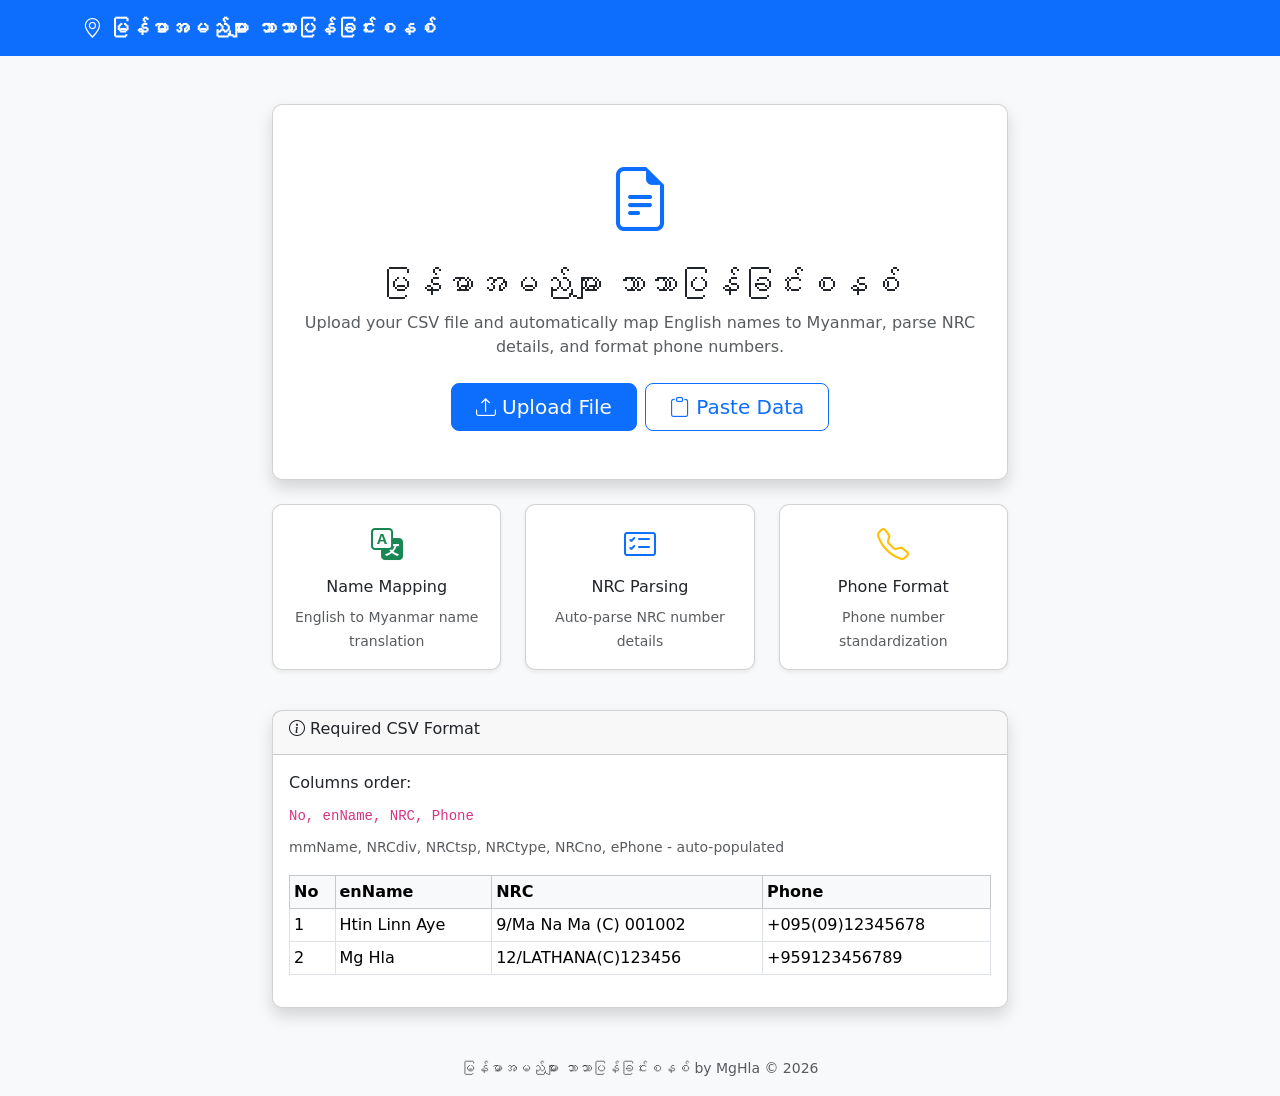
<file: index.html>
<!DOCTYPE html>
<html lang="en">
<head>
    <meta charset="UTF-8">
    <meta name="viewport" content="width=device-width, initial-scale=1.0">
    <title>မြန်မာအမည်များ ဘာသာပြန်ခြင်းစနစ် Myanmar Name Translation System</title>
    <link href="https://cdn.jsdelivr.net/npm/bootstrap@5.1.3/dist/css/bootstrap.min.css" rel="stylesheet">
    <link rel="stylesheet" href="https://cdn.jsdelivr.net/npm/bootstrap-icons@1.8.1/font/bootstrap-icons.css">
    <link rel="stylesheet" href="css/style.css">
</head>
<body class="bg-light">
    <!-- Navigation -->
    <nav class="navbar navbar-dark bg-primary">
        <div class="container">
            <span class="navbar-brand">
                <i class="bi bi-geo-alt"></i> မြန်မာအမည်များ ဘာသာပြန်ခြင်းစနစ်
            </span>
        </div>
    </nav>

    <div class="container mt-5">
        <div class="row justify-content-center">
            <div class="col-md-8">
                <!-- Welcome Card -->
                <div class="card shadow mb-4">
                    <div class="card-body text-center py-5">
                        <i class="bi bi-file-earmark-text" style="font-size: 4rem; color: #0d6efd;"></i>
                        <h2 class="mt-3">မြန်မာအမည်များ ဘာသာပြန်ခြင်းစနစ်</h2>
                        <p class="text-muted">
                            Upload your CSV file and automatically map English names to Myanmar,
                            parse NRC details, and format phone numbers.
                        </p>
                        <div class="d-grid gap-2 d-md-flex justify-content-center mt-4">
                            <a href="upload.html" class="btn btn-primary btn-lg px-4">
                                <i class="bi bi-upload"></i> Upload File
                            </a>
                            <a href="upload.html#paste" class="btn btn-outline-primary btn-lg px-4">
                                <i class="bi bi-clipboard"></i> Paste Data
                            </a>
                        </div>
                    </div>
                </div>

                <!-- Features -->
                <div class="row">
                    <div class="col-md-4 mb-3">
                        <div class="card shadow-sm h-100">
                            <div class="card-body text-center">
                                <i class="bi bi-translate" style="font-size: 2rem; color: #198754;"></i>
                                <h6 class="mt-2">Name Mapping</h6>
                                <small class="text-muted">English to Myanmar name translation</small>
                            </div>
                        </div>
                    </div>
                    <div class="col-md-4 mb-3">
                        <div class="card shadow-sm h-100">
                            <div class="card-body text-center">
                                <i class="bi bi-card-checklist" style="font-size: 2rem; color: #0d6efd;"></i>
                                <h6 class="mt-2">NRC Parsing</h6>
                                <small class="text-muted">Auto-parse NRC number details</small>
                            </div>
                        </div>
                    </div>
                    <div class="col-md-4 mb-3">
                        <div class="card shadow-sm h-100">
                            <div class="card-body text-center">
                                <i class="bi bi-telephone" style="font-size: 2rem; color: #ffc107;"></i>
                                <h6 class="mt-2">Phone Format</h6>
                                <small class="text-muted">Phone number standardization</small>
                            </div>
                        </div>
                    </div>
                </div>

                <!-- Sample Format -->
                <div class="card shadow mt-4">
                    <div class="card-header">
                        <h6><i class="bi bi-info-circle"></i> Required CSV Format</h6>
                    </div>
                    <div class="card-body">
                        <p class="mb-2">Columns order:</p>
                        <code>No, enName, NRC, Phone</code>
                        <p class="text-muted mt-2 mb-0">
                            <small>mmName, NRCdiv, NRCtsp, NRCtype, NRCno, ePhone - auto-populated</small>
                        </p>
                        
                        <div class="table-responsive mt-3">
                            <table class="table table-sm table-bordered">
                                <thead class="table-light">
                                    <tr>
                                        <th>No</th>
                                        <th>enName</th>
                                        <th>NRC</th>
                                        <th>Phone</th>
                                    </tr>
                                </thead>
                                <tbody>
                                    <tr>
                                        <td>1</td>
                                        <td>Htin Linn Aye</td>
                                        <td>9/Ma Na Ma (C) 001002</td>
                                        <td>+095(09)12345678</td>
                                    </tr>
                                    <tr>
                                        <td>2</td>
                                        <td>Mg Hla</td>
                                        <td>12/LATHANA(C)123456</td>
                                        <td>+959123456789</td>
                                    </tr>
                                </tbody>
                            </table>
                        </div>
                    </div>
                </div>
            </div>
        </div>
    </div>

    <footer class="text-center text-muted mt-5 mb-3">
        <small>မြန်မာအမည်များ ဘာသာပြန်ခြင်းစနစ် by MgHla &copy; 2026</small>
    </footer>

    <script src="https://cdn.jsdelivr.net/npm/bootstrap@5.1.3/dist/js/bootstrap.bundle.min.js"></script>
</body>
</html>
</file>
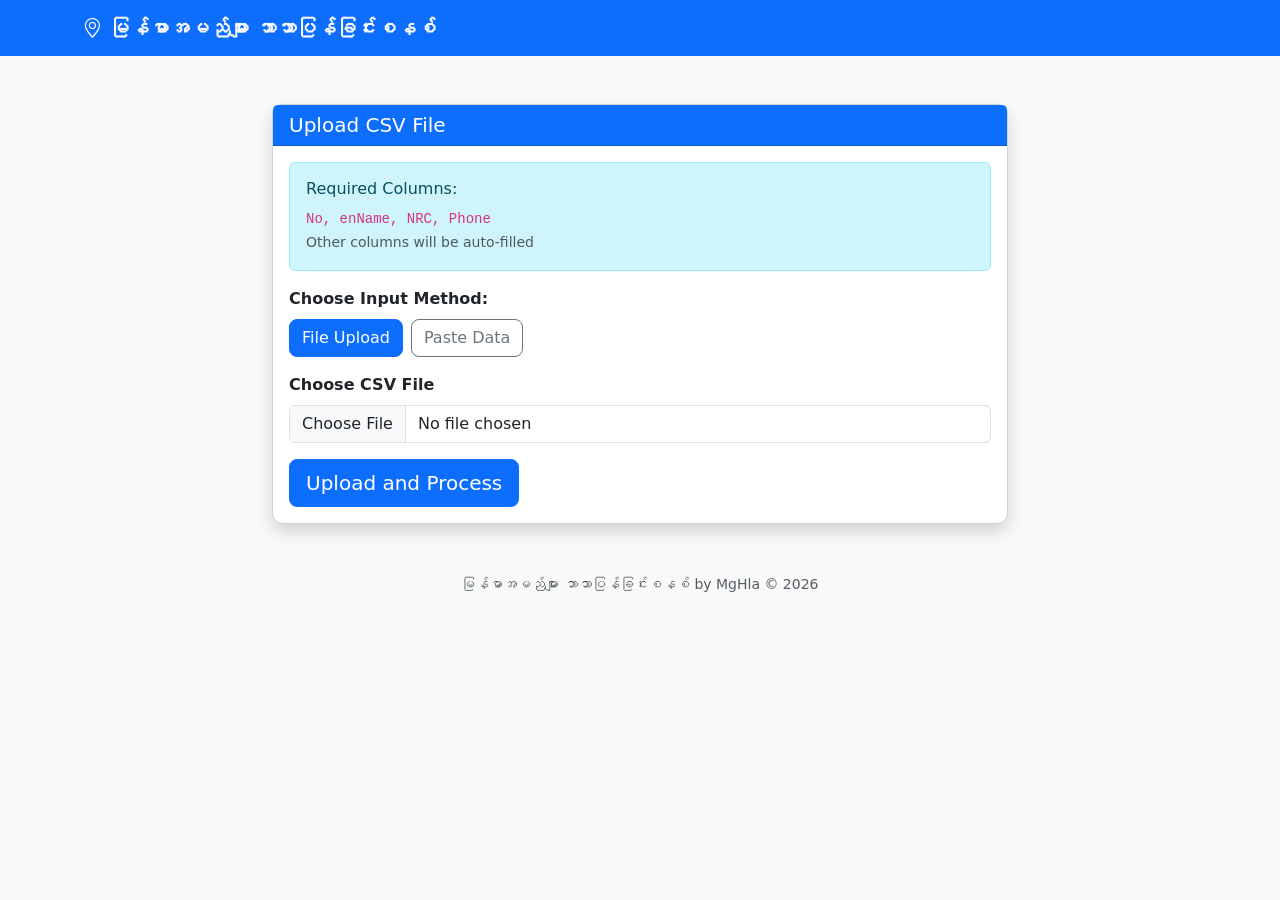
<file: upload.html>
<!DOCTYPE html>
<html lang="en">
<head>
    <meta charset="UTF-8">
    <meta name="viewport" content="width=device-width, initial-scale=1.0">
    <title>Upload File - မြန်မာအမည်များ ဘာသာပြန်ခြင်းစနစ်</title>
    <link href="https://cdn.jsdelivr.net/npm/bootstrap@5.1.3/dist/css/bootstrap.min.css" rel="stylesheet">
	<link rel="stylesheet" href="https://cdn.jsdelivr.net/npm/bootstrap-icons@1.8.1/font/bootstrap-icons.css">
    <link rel="stylesheet" href="css/style.css">
</head>
<body class="bg-light">
    <nav class="navbar navbar-dark bg-primary">
        <div class="container">
            <a href="index.html" class="navbar-brand">
                <i class="bi bi-geo-alt"></i> မြန်မာအမည်များ ဘာသာပြန်ခြင်းစနစ်
            </a>
        </div>
    </nav>

    <div class="container mt-5">
        <div class="row justify-content-center">
            <div class="col-md-8">

                <div id="errorMessage" class="alert alert-danger d-none"></div>
                <div id="successMessage" class="alert alert-success d-none"></div>
                
                <div class="card shadow">
                    <div class="card-header bg-primary text-white">
                        <h5 class="mb-0">Upload CSV File</h5>
                    </div>
                    <div class="card-body">
                        <div class="alert alert-info">
                            <h6>Required Columns:</h6>
                            <code>No, enName, NRC, Phone</code><br>
                            <small class="text-muted">Other columns will be auto-filled</small>
                        </div>
                        
                        <!-- Method Selection -->
                        <div class="mb-3">
                            <label class="form-label fw-bold">Choose Input Method:</label>
                            <div class="d-flex gap-2">
                                <button class="btn btn-outline-primary active" id="btnFileUpload" 
                                        onclick="showFileUpload()">
                                    File Upload
                                </button>
                                <button class="btn btn-outline-secondary" id="btnPasteData" 
                                        onclick="showPasteData()">
                                    Paste Data
                                </button>
                            </div>
                        </div>
                        
                        <!-- File Upload Section -->
                        <div id="fileUploadSection">
                            <form id="uploadForm">
                                <div class="mb-3">
                                    <label for="csvFile" class="form-label">
                                        <strong>Choose CSV File</strong>
                                    </label>
                                    <input type="file" class="form-control" id="csvFile" 
                                           accept=".csv,.txt" required>
                                    <div class="form-text" id="fileInfo"></div>
                                </div>
                                <button type="submit" class="btn btn-primary btn-lg">
                                    Upload and Process
                                </button>
                            </form>
                        </div>
                        
                        <!-- Paste Data Section -->
                        <div id="pasteDataSection" class="d-none">
                            <form id="pasteForm">
                                <div class="mb-3">
                                    <label for="csvData" class="form-label">
                                        <strong>Paste CSV Data</strong>
                                    </label>
                                    <textarea class="form-control" id="csvData" rows="10" 
                                              placeholder="No,enName,NRC,Phone
1,Htin Linn Aye,9/Ma Na Ma (C) 001002,+095(09)2010240
2,Mg Mg,12/Ya Na Pha (N) 123456,+959123456789" required></textarea>
                                </div>
                                <button type="submit" class="btn btn-primary btn-lg">
                                    Process Data
                                </button>
                            </form>
                        </div>
                    </div>
                </div>
            </div>
        </div>
    </div>

    <footer class="text-center text-muted mt-5 mb-3">
        <small>မြန်မာအမည်များ ဘာသာပြန်ခြင်းစနစ် by MgHla &copy; 2026</small>
    </footer>
	
    <script src="https://cdn.jsdelivr.net/npm/bootstrap@5.1.3/dist/js/bootstrap.bundle.min.js"></script>
    
    <script>
    // ============ Debug Function ============
    function debugLog(message, data) {
        console.log(`[DEBUG] ${message}`, data || '');
        const debugInfo = document.getElementById('debugInfo');
        const debugContent = document.getElementById('debugContent');
        if (debugInfo && debugContent) {
            debugInfo.classList.remove('d-none');
            debugContent.textContent += `${new Date().toLocaleTimeString()}: ${message}\n`;
            if (data) {
                debugContent.textContent += JSON.stringify(data, null, 2) + '\n';
            }
        }
    }
    
    // ============ Show/Hide Sections ============
    function showFileUpload() {
        document.getElementById('fileUploadSection').classList.remove('d-none');
        document.getElementById('pasteDataSection').classList.add('d-none');
        document.getElementById('btnFileUpload').classList.add('active');
        document.getElementById('btnPasteData').classList.remove('active');
    }
    
    function showPasteData() {
        document.getElementById('fileUploadSection').classList.add('d-none');
        document.getElementById('pasteDataSection').classList.remove('d-none');
        document.getElementById('btnFileUpload').classList.remove('active');
        document.getElementById('btnPasteData').classList.add('active');
    }
    
    // ============ Parse CSV ============
    function parseCSV(csvText) {
        debugLog('Parsing CSV text, length:', csvText.length);
        
        if (!csvText || !csvText.trim()) {
            throw new Error('CSV text is empty');
        }
        
        // Split by newlines (handle both \n and \r\n)
        const lines = csvText.split(/\r?\n/).filter(line => line.trim());
        debugLog(`Found ${lines.length} lines`);
        
        if (lines.length < 2) {
            throw new Error('CSV must have header row and at least one data row');
        }
        
        // Parse header
        const headers = lines[0].split(',').map(h => h.trim());
        debugLog('Headers:', headers);
        
        // Parse data rows
        const data = [];
        for (let i = 1; i < lines.length; i++) {
            const values = lines[i].split(',').map(v => v.trim());
            debugLog(`Row ${i} values:`, values);
            
            if (values.length >= headers.length) {
                const row = {};
                headers.forEach((header, index) => {
                    row[header] = values[index] || '';
                });
                data.push(row);
                debugLog(`Row ${i} parsed:`, row);
            } else {
                debugLog(`Row ${i} skipped - column count mismatch (headers: ${headers.length}, values: ${values.length})`);
            }
        }
        
        debugLog(`Total parsed rows: ${data.length}`);
        return data;
    }
    
    // ============ Handle File Upload ============
    async function handleFileUpload(e) {
        e.preventDefault();
        debugLog('=== File Upload Started ===');
        
        const fileInput = document.getElementById('csvFile');
        const errorDiv = document.getElementById('errorMessage');
        
        // Hide previous errors
        errorDiv.classList.add('d-none');
        
        // Check if file is selected
        if (!fileInput.files || !fileInput.files[0]) {
            const msg = 'Please select a file first';
            debugLog('ERROR: ' + msg);
            errorDiv.textContent = msg;
            errorDiv.classList.remove('d-none');
            return false;
        }
        
        const file = fileInput.files[0];
        debugLog('File selected:', {
            name: file.name,
            size: file.size,
            type: file.type
        });
        
        // Check file size (10MB limit)
        if (file.size > 10 * 1024 * 1024) {
            const msg = 'File too large. Maximum size is 10MB. Your file: ' + (file.size / (1024 * 1024)).toFixed(2) + 'MB';
            debugLog('ERROR: ' + msg);
            errorDiv.textContent = msg;
            errorDiv.classList.remove('d-none');
            return false;
        }
        
        try {
            // Read file
            debugLog('Reading file...');
            const text = await file.text();
            debugLog('File read successfully, first 100 chars:', text.substring(0, 100));
            
            // Parse CSV
            const data = parseCSV(text);
            
            if (data.length === 0) {
                const msg = 'No valid data found in file. Please check the format.';
                debugLog('ERROR: ' + msg);
                errorDiv.textContent = msg;
                errorDiv.classList.remove('d-none');
                return false;
            }
            
			if (data.length > 20) {
                const msg = `Too many rows. Maximum allowed is 20 rows. Your file has ${data.length} rows.`;
                debugLog('ERROR: ' + msg);
                errorDiv.textContent = msg;
                errorDiv.classList.remove('d-none');
                return false;
            }
			
            // Store data in sessionStorage
            debugLog('Storing data to sessionStorage...');
            sessionStorage.setItem('processed_data', JSON.stringify(data));
            
            // Verify storage
            const stored = sessionStorage.getItem('processed_data');
            debugLog('Data stored, size:', stored ? stored.length : 0);
            
            // Show success message
            const successDiv = document.getElementById('successMessage');
            successDiv.textContent = `Successfully parsed ${data.length} records. Redirecting...`;
            successDiv.classList.remove('d-none');
            
            // Redirect after short delay
            debugLog('Redirecting to process.html...');
            setTimeout(() => {
                window.location.href = 'process.html';
            }, 500);
            
        } catch (error) {
            debugLog('ERROR:', error.message);
            console.error('Full error:', error);
            errorDiv.textContent = 'Error: ' + error.message;
            errorDiv.classList.remove('d-none');
            return false;
        }
        
        return false;
    }
    
    // ============ Handle Paste Form ============
    async function handlePasteForm(e) {
        e.preventDefault();
        debugLog('=== Paste Data Started ===');
        
        const csvData = document.getElementById('csvData').value;
        const errorDiv = document.getElementById('errorMessage');
        errorDiv.classList.add('d-none');
        
        if (!csvData.trim()) {
            const msg = 'Please paste CSV data';
            debugLog('ERROR: ' + msg);
            errorDiv.textContent = msg;
            errorDiv.classList.remove('d-none');
            return false;
        }
        
        try {
            const data = parseCSV(csvData);
            
            if (data.length === 0) {
                const msg = 'No valid data found. Check format.';
                debugLog('ERROR: ' + msg);
                errorDiv.textContent = msg;
                errorDiv.classList.remove('d-none');
                return false;
            }
            
            sessionStorage.setItem('processed_data', JSON.stringify(data));
            
            const successDiv = document.getElementById('successMessage');
            successDiv.textContent = `Successfully parsed ${data.length} records. Redirecting...`;
            successDiv.classList.remove('d-none');
            
            setTimeout(() => {
                window.location.href = 'process.html';
            }, 500);
            
        } catch (error) {
            debugLog('ERROR:', error.message);
            errorDiv.textContent = 'Error: ' + error.message;
            errorDiv.classList.remove('d-none');
            return false;
        }
        
        return false;
    }
    
    // ============ Event Listeners ============
    document.addEventListener('DOMContentLoaded', function() {
        debugLog('Page loaded');
        
        // Check if sessionStorage works
        try {
            sessionStorage.setItem('test', 'test');
            sessionStorage.removeItem('test');
            debugLog('sessionStorage is available');
        } catch (e) {
            debugLog('WARNING: sessionStorage is not available!');
        }
        
        // Attach form handlers
        const uploadForm = document.getElementById('uploadForm');
        if (uploadForm) {
            uploadForm.addEventListener('submit', handleFileUpload);
            debugLog('Upload form handler attached');
        } else {
            debugLog('ERROR: uploadForm not found!');
        }
        
        const pasteForm = document.getElementById('pasteForm');
        if (pasteForm) {
            pasteForm.addEventListener('submit', handlePasteForm);
            debugLog('Paste form handler attached');
        } else {
            debugLog('ERROR: pasteForm not found!');
        }
        
        // File input change handler
        const csvFile = document.getElementById('csvFile');
        if (csvFile) {
            csvFile.addEventListener('change', function() {
                const file = this.files[0];
                const fileInfo = document.getElementById('fileInfo');
                if (file && fileInfo) {
                    fileInfo.textContent = `Selected: ${file.name} (${(file.size/1024).toFixed(1)} KB)`;
                }
                debugLog('File input changed', file ? file.name : 'no file');
            });
        }
    });
    </script>
</body>
</html>
</file>
<file: css/style.css>
.mm-font {
    font-size: 1.1em;
}

.phone-processed {
    font-weight: bold;
    color: #198754;
}

.table-responsive {
    max-height: 600px;
    overflow-y: auto;
}

.navbar-brand {
    font-weight: bold;
}

.card {
    border-radius: 10px;
}

.btn {
    border-radius: 8px;
}

.spinner-border {
    animation: spinner-border 0.75s linear infinite;
}

@keyframes spinner-border {
    to { transform: rotate(360deg); }
}
</file>
